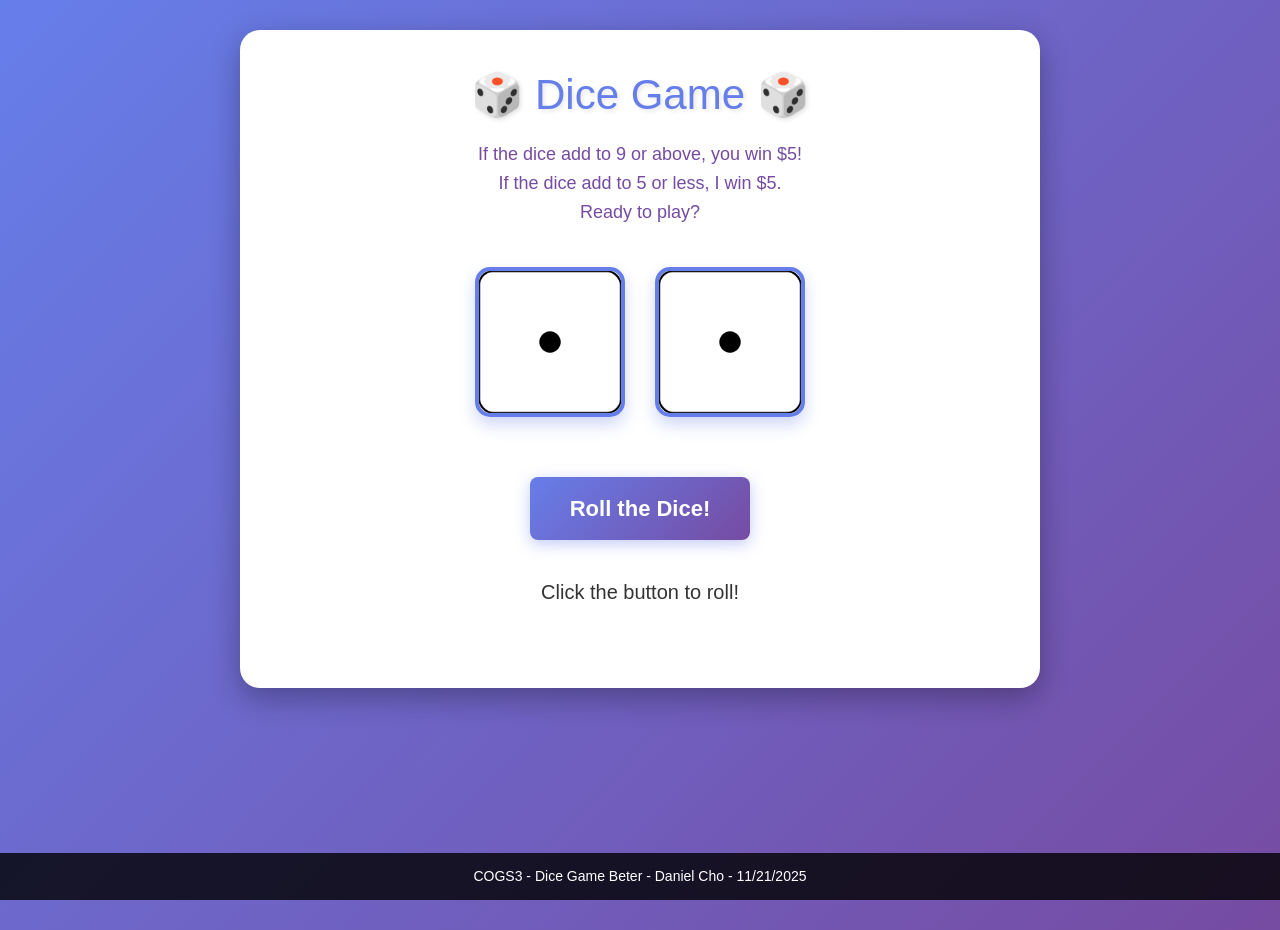
<file: index.html>
<!DOCTYPE html>
<html lang="en">
<head>
    <meta charset="UTF-8">
    <meta name="viewport" content="width=device-width, initial-scale=1.0">
    <title>Dice Game</title>

    <!-- Bootstrap CSS for Extra Credit -->
    <link href="https://cdn.jsdelivr.net/npm/bootstrap@5.3.0/dist/css/bootstrap.min.css" rel="stylesheet">

    <!-- Link to external CSS file -->
    <link rel="stylesheet" href="style.css">
</head>
<body>
    <div class="container game-container">
        <h1>🎲 Dice Game 🎲</h1>

        <!-- Game Rules -->
        <h2>If the dice add to 9 or above, you win $5! <br>
If the dice add to 5 or less, I win $5. <br>
Ready to play?</h2>

        <!-- Dice Images Container -->
        <div class="dice-container">
            <!--
                ⭐⭐⭐ REPLACE DICE IMAGES HERE ⭐⭐⭐
                Put 6 dice images in the 'images' folder with these exact names:
                - images/dice1.png
                - images/dice2.png
                - images/dice3.png
                - images/dice4.png
                - images/dice5.png
                - images/dice6.png
            -->
            <!-- ⭐ CHANGE "dice1.png" to your image filename ⭐ -->
            <img src="images/dice1.png" alt="Dice 1" id="dice1">
            <!-- ⭐ CHANGE "dice1.png" to your image filename ⭐ -->
            <img src="images/dice1.png" alt="Dice 2" id="dice2">
        </div>

        <!-- Play Button -->
        <button class="btn btn-primary btn-lg btn-play" onclick="rollDice()">Roll the Dice!</button>

        <!-- Result Display -->
        <h3 id="result">Click the button to roll!</h3>
    </div>

    <!-- Footer -->
    <h4>COGS3 - Dice Game Beter - Daniel Cho - 11/21/2025</h4>

    <!-- Link to JavaScript file -->
    <script src="index.js"></script>
</body>
</html>
</file>
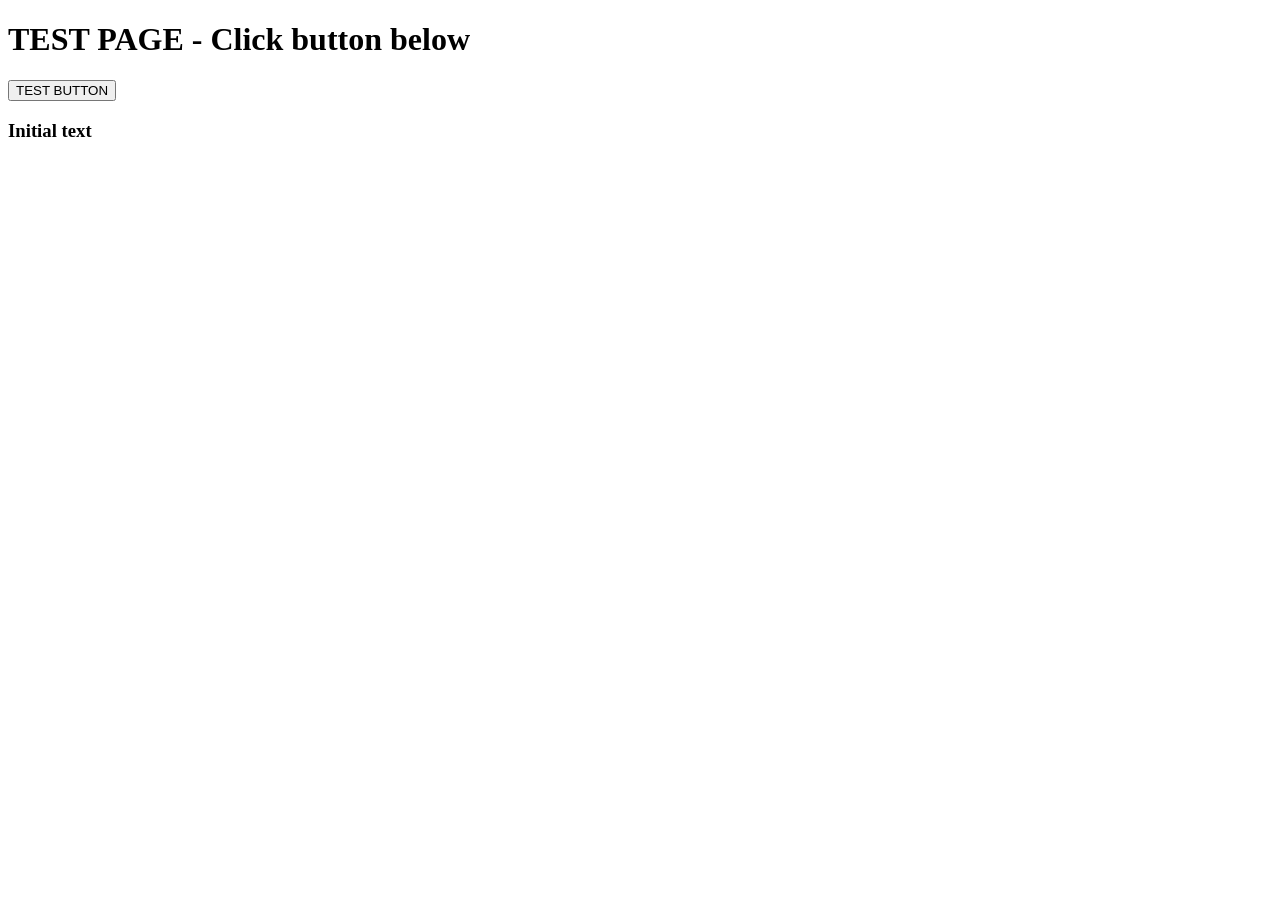
<file: test.html>
<!DOCTYPE html>
<html>
<head>
    <title>Simple Test</title>
</head>
<body>
    <h1>TEST PAGE - Click button below</h1>
    <button onclick="alert('Button works!'); testFunction()">TEST BUTTON</button>
    <h3 id="result">Initial text</h3>

    <script>
        function testFunction() {
            document.getElementById("result").innerHTML = "JavaScript is working!";
        }
    </script>
</body>
</html>
</file>
<file: style.css>
/* Dice Game Stylesheet */

body {
    background: linear-gradient(135deg, #667eea 0%, #764ba2 100%);
    font-family: Arial, sans-serif;
    min-height: 100vh;
    margin: 0;
    padding: 0;
    padding-bottom: 80px;
}

.game-container {
    text-align: center;
    margin-top: 30px;
    background-color: white;
    padding: 40px;
    border-radius: 20px;
    box-shadow: 0 10px 30px rgba(0, 0, 0, 0.3);
    max-width: 800px;
    margin-left: auto;
    margin-right: auto;
}

h1 {
    color: #667eea;
    margin-bottom: 20px;
    font-size: 42px;
    text-shadow: 2px 2px 4px rgba(0, 0, 0, 0.1);
}

h2 {
    color: #764ba2;
    font-size: 18px;
    margin-bottom: 30px;
    line-height: 1.6;
    font-weight: 500;
}

.dice-container {
    display: flex;
    justify-content: center;
    gap: 30px;
    margin: 40px 0;
}

.dice-container img {
    width: 150px;
    height: 150px;
    border: 4px solid #667eea;
    border-radius: 15px;
    box-shadow: 0 8px 16px rgba(102, 126, 234, 0.3);
    transition: transform 0.2s;
}

.dice-container img:hover {
    transform: scale(1.05);
}

.btn-play {
    font-size: 22px;
    padding: 15px 40px;
    margin: 20px 0;
    background: linear-gradient(135deg, #667eea 0%, #764ba2 100%);
    border: none;
    color: white;
    font-weight: bold;
    box-shadow: 0 4px 15px rgba(102, 126, 234, 0.4);
    transition: transform 0.2s;
}

.btn-play:hover {
    transform: translateY(-2px);
    box-shadow: 0 6px 20px rgba(102, 126, 234, 0.6);
}

#result {
    color: #333;
    min-height: 60px;
    margin-top: 20px;
    font-size: 20px;
}

.balance-display {
    font-size: 24px;
    color: #007bff;
    margin-top: 20px;
}

h4 {
    position: fixed;
    bottom: 0;
    left: 0;
    width: 100%;
    background-color: rgba(0, 0, 0, 0.8);
    color: white;
    text-align: center;
    padding: 15px 0;
    margin: 0;
    font-size: 14px;
    font-weight: normal;
}
</file>
